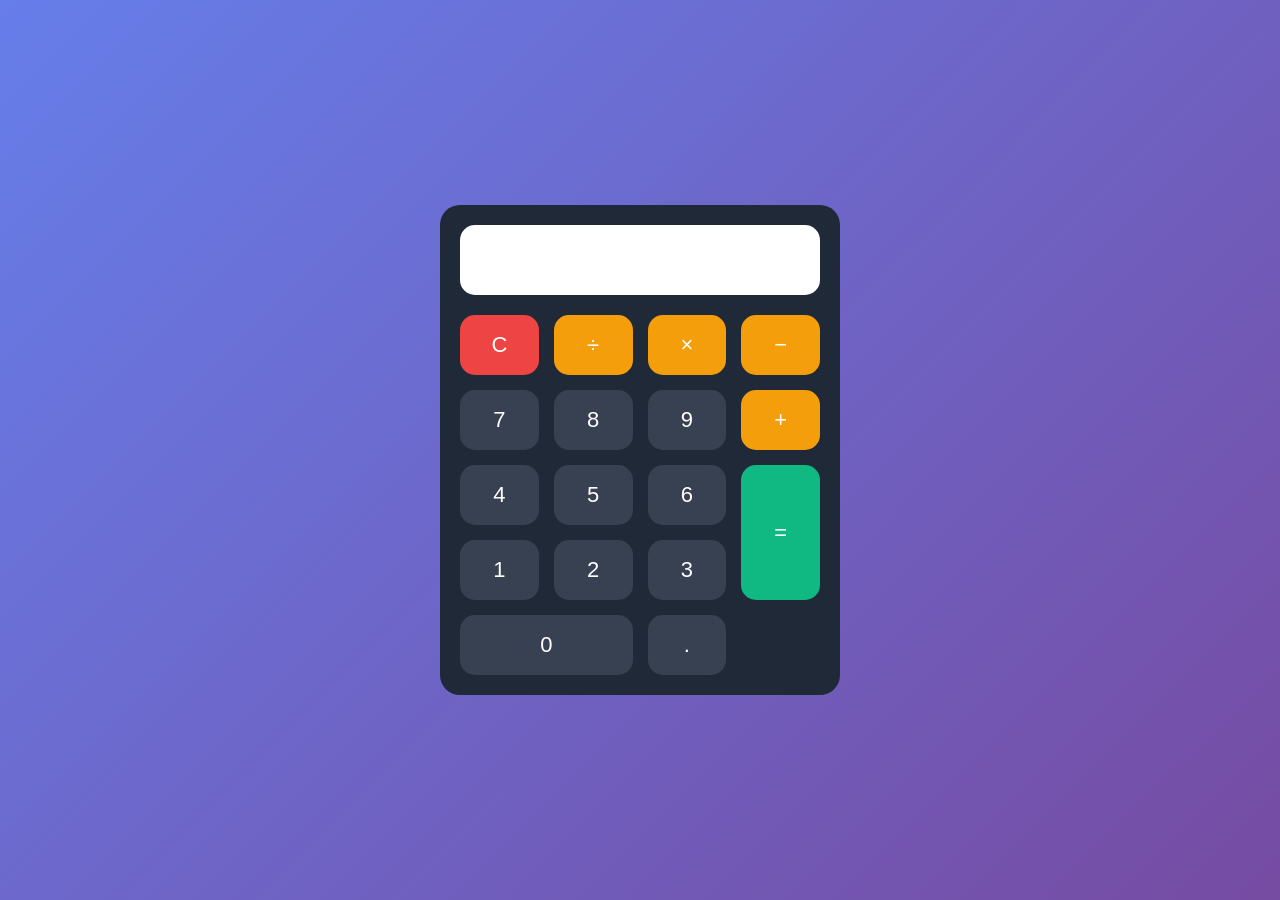
<file: index.html>
<!DOCTYPE html>
<html lang="en">
<head>
  <meta charset="UTF-8" />
  <meta name="viewport" content="width=device-width, initial-scale=1.0"/>
  <title>Simple Calculator</title>
  <link rel="stylesheet" href="style.css">
</head>

<body>

  <div class="calculator">
    <input type="text" id="display" disabled>

    <div class="buttons">
      <button class="clear" onclick="clearDisplay()">C</button>
      <button class="operator" onclick="appendValue('/')">÷</button>
      <button class="operator" onclick="appendValue('*')">×</button>
      <button class="operator" onclick="appendValue('-')">−</button>

      <button onclick="appendValue('7')">7</button>
      <button onclick="appendValue('8')">8</button>
      <button onclick="appendValue('9')">9</button>
      <button class="operator" onclick="appendValue('+')">+</button>

      <button onclick="appendValue('4')">4</button>
      <button onclick="appendValue('5')">5</button>
      <button onclick="appendValue('6')">6</button>
      <button class="equal" onclick="calculate()">=</button>

      <button onclick="appendValue('1')">1</button>
      <button onclick="appendValue('2')">2</button>
      <button onclick="appendValue('3')">3</button>

      <button class="zero" onclick="appendValue('0')">0</button>
      <button onclick="appendValue('.')">.</button>
    </div>
  </div>
  <script src="script.js"></script>
</body>
</html>
</file>
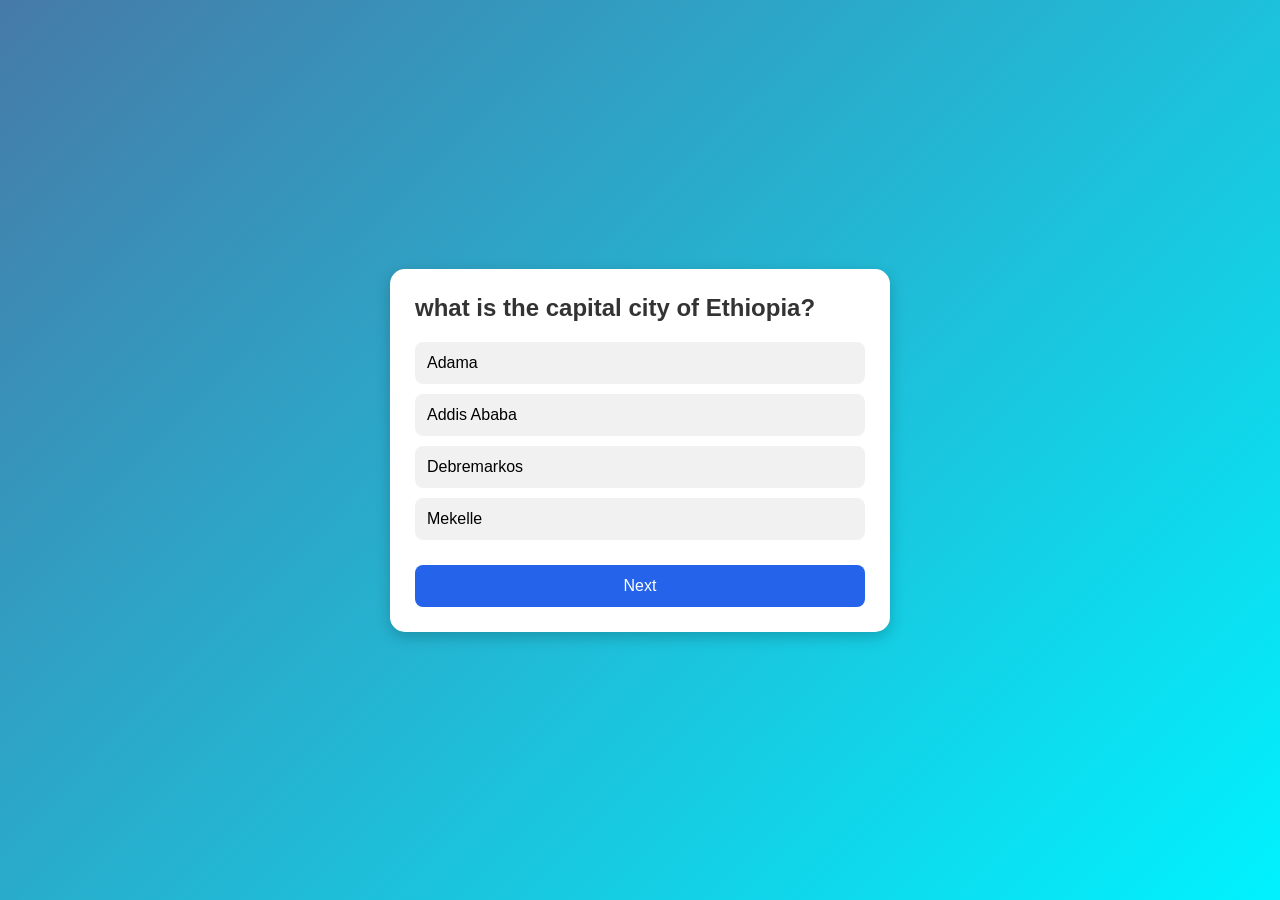
<file: quiz app/index.html>
<!DOCTYPE html>
<html lang="en">
<head>
  <meta charset="UTF-8" />
  <meta name="viewport" content="width=device-width, initial-scale=1.0"/>
  <title>Quiz App</title>
  <link rel="stylesheet" href="style.css" />
</head>

<body>

  <div class="quiz-container">
    <h2 id="question">Question</h2>

    <div class="option">Option 1</div>
    <div class="option">Option 2</div>
    <div class="option">Option 3</div>
    <div class="option">Option 4</div>

    <button id="nextBtn">Next</button>
  </div>
  <script src="script.js"></script>

</body>
</html>
</file>
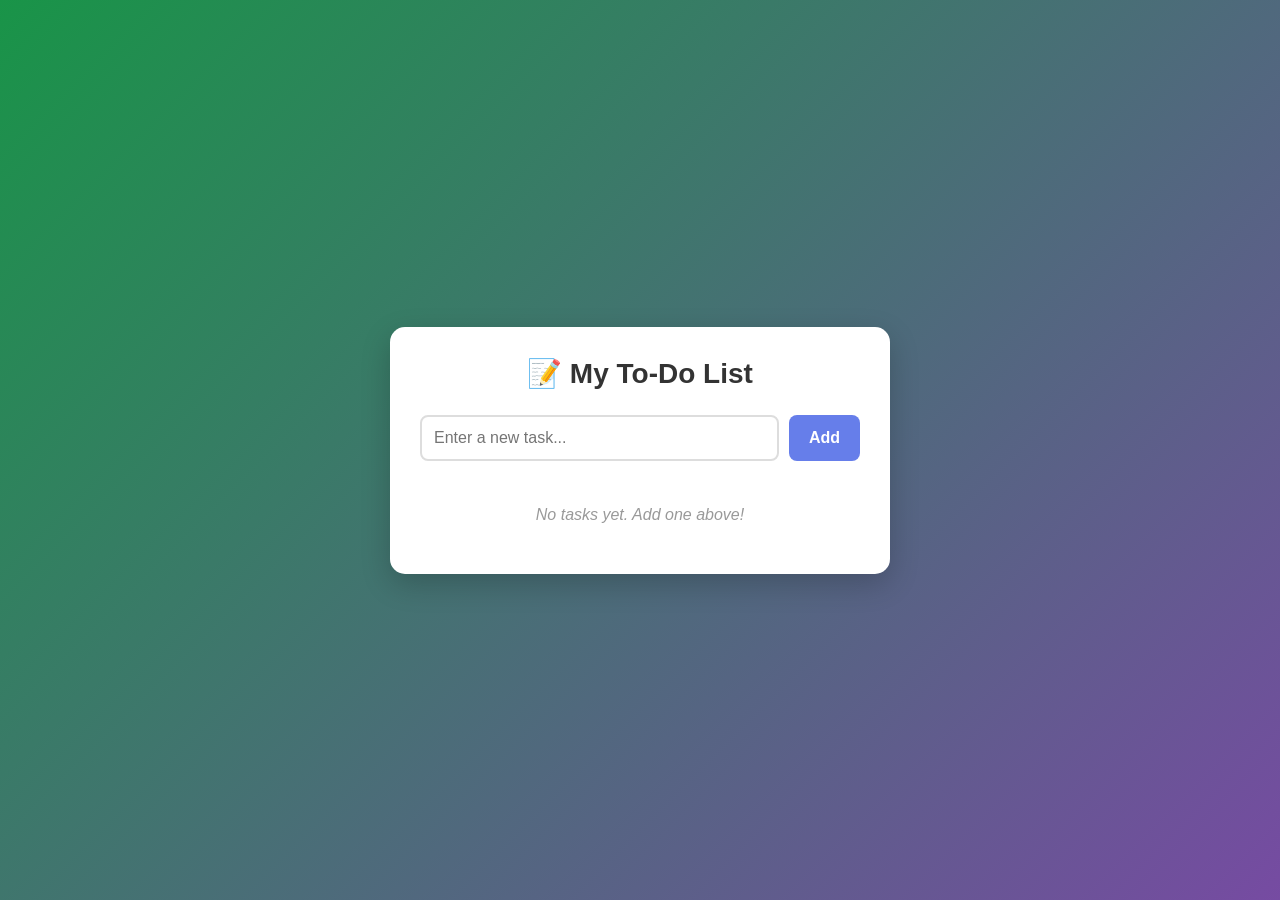
<file: todolist/index.html>
<!DOCTYPE html>
<html lang="en">
<head>
    <meta charset="UTF-8">
    <meta name="viewport" content="width=device-width, initial-scale=1.0">
    <title>Simple To-Do List</title>
    <link rel="stylesheet" href="style.css">
</head>
<body>
    <div class="container">
        <h1>📝 My To-Do List</h1>
        
        <div class="input-section">
            <input type="text" id="taskInput" placeholder="Enter a new task..." >
            <button id="addBtn">Add</button>
        </div>

        <ul class="task-list" id="taskList">
            <li class="empty-message">No tasks yet. Add one above!</li>
            
        </ul>
    </div>

    <scr src="script.js"></script>
</body>
</html>
</file>
<file: style.css>
*{
      margin:0;
      padding:0;
      box-sizing:border-box;
      font-family:Arial, sans-serif;
    }

    body{
      height:100vh;
      display:flex;
      justify-content:center;
      align-items:center;
    background: linear-gradient(135deg, #667eea, #764ba2);    }

    .calculator{
      width:400px;
      background:#1f2937;
      padding:20px;
      border-radius:20px;
      
    }

    #display{
      width:100%;
      height:70px;
      border:none;
      outline:none;
      border-radius:15px;
      margin-bottom:20px;
      background:white;
      color:black;
      text-align:right;
      padding:15px;
      font-size:32px;
    }

    .buttons{
      display:grid;
      grid-template-columns:repeat(4,1fr); /* 1fr 1fr 1fr 1fr */
      gap:15px;
    }

    button{
      height:60px;
      border:none;
      border-radius:15px;
      font-size:22px;
      cursor:pointer;
      transition:0.2s;
      color:white;
      background:#374151;
    }

  button:hover{
   transform: scale(1.08);
   background: #374151;
   color: #00f5ff;
   box-shadow: 0 0 15px #00f5ff;
    }
    
    .operator{
      background:#f59e0b;
    }

    .equal{
      background:#10b981;
      grid-row:span 2;
      height:135px;
    }

    .clear{
      background:#ef4444;
    }

    .zero{
      grid-column:span 2;
    }
</file>
<file: quiz app/style.css>
*{
      margin:0;
      padding:0;
      box-sizing:border-box;
      font-family:Arial, sans-serif;
    }

    body{
      height:100vh;
      display:flex;
      justify-content:center;
      align-items:center;
      background:linear-gradient(135deg,#467aa8,#00f2fe);
    }

    .quiz-container{
      width:500px;
      background:white;
      padding:25px;
      border-radius:15px;
      box-shadow:0 5px 15px rgba(0,0,0,0.2);
    }

    h2{
      margin-bottom:20px;
      color:#333;
    }

    .option{
      background:#f1f1f1;
      padding:12px;
      margin:10px 0;
      border-radius:8px;
      cursor:pointer;
      transition:0.3s;
    }

    .option:hover{
      background:#dbeafe;
      transform:scale(1.02);
    }

    button{
      width:100%;
      padding:12px;
      border:none;
      background:#2563eb;
      color:white;
      font-size:16px;
      border-radius:8px;
      cursor:pointer;
      margin-top:15px;
      transition:0.3s;
    }

    button:hover{
      background:green;
    }

    .result{
      text-align:center;
      font-size:22px;
      color:#111;
    }

    .selected{
      background:#93c5fd;
    }
</file>
<file: todolist/style.css>
* {
            margin: 0;
            padding: 0;
            box-sizing: border-box;
        }

        body {
            font-family: Arial, sans-serif;
            background: linear-gradient(135deg, #199448 0%, #764ba2 100%);
            min-height: 100vh;
            display: flex;
            justify-content: center;
            align-items: center;
            padding: 20px;
        }

        .container {
            background: white;
            border-radius: 15px;
            padding: 30px;
            width: 100%;
            max-width: 500px;
            box-shadow: 0 10px 30px rgba(0,0,0,0.2);
        }

        h1 {
            text-align: center;
            color: #333;
            margin-bottom: 25px;
            font-size: 28px;
        }

        .input-section {
            display: flex;
            gap: 10px;
            margin-bottom: 25px;
        }

        input {
            flex: 1;
            padding: 12px;
            border: 2px solid #ddd;
            border-radius: 8px;
            font-size: 16px;
            outline: none;
            transition: border-color 0.3s;
        }

        input:focus {
            border-color: #667eea;
        }

        button {
            background: #667eea;
            color: white;
            border: none;
            padding: 12px 20px;
            border-radius: 8px;
            cursor: pointer;
            font-size: 16px;
            font-weight: bold;
            transition: background 0.3s;
        }

        button:hover {
            background: #5a67d8;
        }

        .task-list {
            list-style: none;
        }

        .task-item {
            display: flex;
            align-items: center;
            padding: 12px;
            background: #f8f9fa;
            margin-bottom: 10px;
            border-radius: 8px;
            gap: 10px;
            transition: all 0.3s;
        }

        .task-item:hover {
            background: #e9ecef;
            transform: translateX(5px);
        }

        .task-text {
            flex: 1;
            font-size: 16px;
            color: #333;
            cursor: pointer;
            word-break: break-word;
        }

        .completed {
            text-decoration: line-through;
            color: #999;
        }

        .delete-btn {
            background: #dc3545;
            padding: 6px 12px;
            font-size: 14px;
        }

        .delete-btn:hover {
            background: #c82333;
        }

        .empty-message {
            text-align: center;
            color: #999;
            padding: 20px;
            font-style: italic;
        }
</file>
